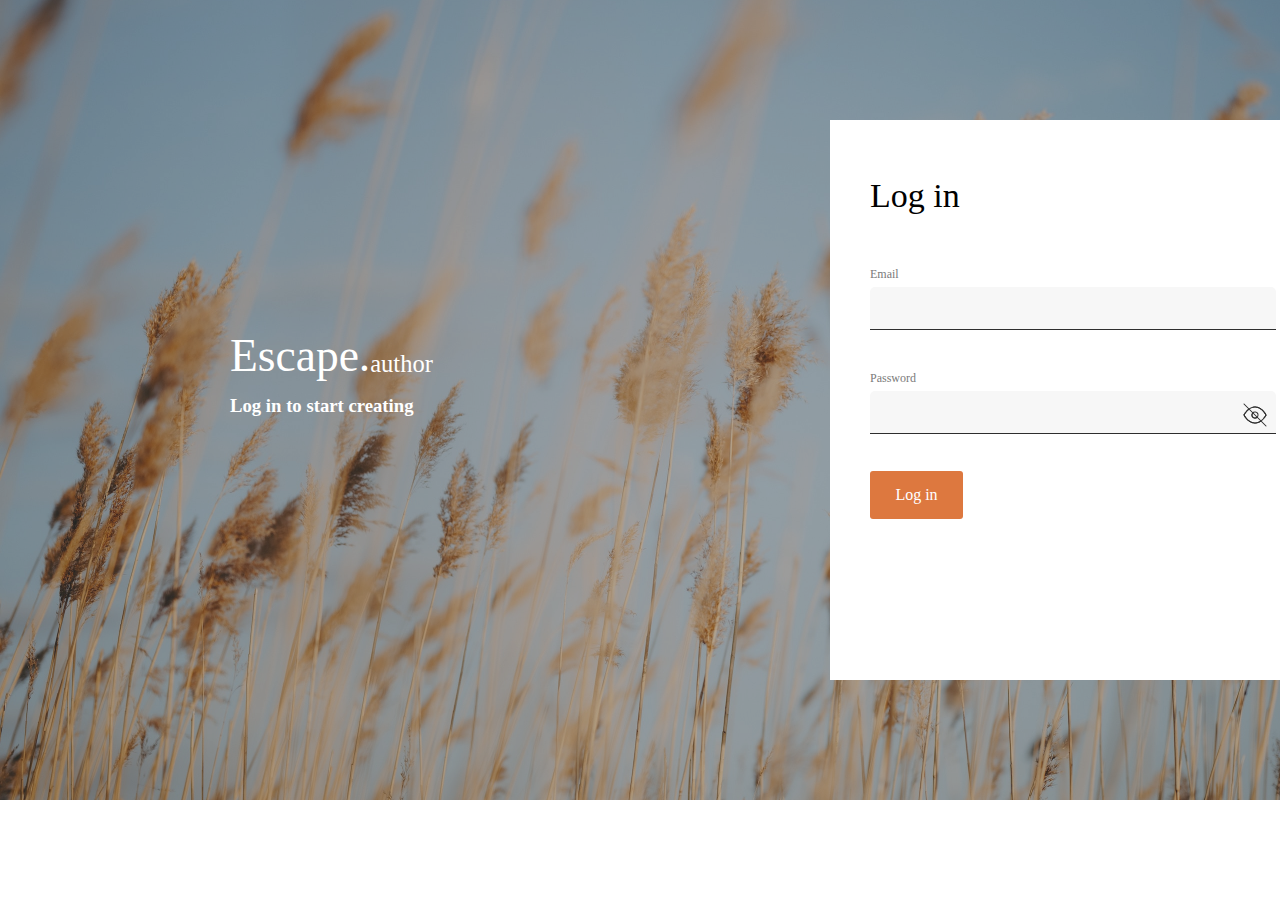
<file: pages/login.html>
<!DOCTYPE html>
<html lang="en">    
    <head>
        <meta charset="UTF-8">
        <link href="/static/css/login.css" rel="stylesheet">
        <title>Escape admin</title>
    </head>
    <body class="body">
        <div class="logo">  
            <div class="title">
                <h1 class="title__big">Escape.</h1>
                <h2 class="title__small">author</h2>
            </div>
            <h3 class="subtitle">Log in to start creating</h3>
        </div>    
        <div class="login">
            <h1 class="login__title">Log in</h1>
            <form class="login__form">
                <p class="form__email">Email</p>
                <input class="form__field-email" type="email" placeholder="">
                <p class="form__password">Password</p>
                <div class="form__password-input">
                    <input class="form__field-password" type="password" placeholder="">
                    <img id="show" class="password-input_show" src="/static/img/eye.png"></img>
                    <img id="hide" class="password-input_hide" src="/static/img/eye-off.png"></img>
                </div>   
                <input class="form__button" type="submit" value="Log in">
            </form>
        </div>
    </body>
    <script src="/static/js/login.js"></script>
</html>
</file>
<file: static/css/login.css>
.body
{
    background: url("/static/img/Admin.png");
    margin: 0;
    display: flex;
    flex-direction: row;
    background-repeat: no-repeat;
    object-fit: cover;
}

.logo
{
    display: flex;
    flex-direction: column;
    margin-left: 230px;
    margin-top: 333px;
}

.title
{
    display: flex;
    flex-direction: row;
    align-items: end;
    width: 232px;   
    height: 46px;
    margin-bottom: 16px;
}

.title__big
{
    color: white;
    font-family: 'Lora';
    font-style: normal;
    font-weight: 400;
    font-size: 45.5px;
    line-height: 46px;
    margin: 0;
}

.title__small
{
    color: white;
    font-family: 'Oxygen';
    font-style: normal;
    font-weight: 400;
    font-size: 24.5px;
    line-height: 31px;
    margin: 0;
}

.subtitle
{
    color: white;
    margin: 0;
}

.login
{
    background: white;
    width: 480px;
    height: 560px;
    margin-top: 120px;
    margin-left: 368px;
    display: flex;
    flex-direction: column;
}

.login__title
{
    font-family: 'Lora';
    font-style: normal;
    font-weight: 400;
    font-size: 34px;
    line-height: 40px;
    color: black;
    margin-top: 56px;
    margin-left: 40px;
    margin-bottom: 50px;
}

.login__form
{
    margin-left: 40px;
    display: flex;
    flex-direction: column;
}

.form__email
{
    margin-bottom: 5px;
    margin-top: 0;
    font-family: 'Oxygen';
    font-style: normal;
    font-weight: 400;
    font-size: 12px;
    line-height: 16px;
    color: #7A7A7A;
}

.form__field-email
{
    margin-right: 40px;
    border-left: white;
    border-top: white;
    border-right: white;
    border-bottom: 1px solid #2E2E2E;
    border-radius: 5px 5px 0px 0px;
    margin-bottom: 40px;
    height: 40px;
    background: #F7F7F7;
    font-family: 'Oxygen';
    font-style: normal;
    font-weight: 400;
    font-size: 16px;
    line-height: 24px;
    padding-left: 4px;
    color: #2E2E2E;
    width: 400px;
    height: 40px;
}

.form__field-email:focus
{
    background: #FFFFFF;
    outline: none;
}

.form__password
{
    margin-bottom: 5px;
    margin-top: 0;
    font-family: 'Oxygen';
    font-style: normal;
    font-weight: 400;
    font-size: 12px;
    line-height: 16px;
    color: #7A7A7A;
}

.form__field-password
{
    border-left: white;
    border-top: white;
    border-right: white;
    border-bottom: 1px solid #2E2E2E;
    border-radius: 5px 5px 0px 0px;
    height: 40px;
    background: #F7F7F7;
    font-family: 'Oxygen';
    font-style: normal;
    font-weight: 400;
    font-size: 16px;
    line-height: 24px;
    padding-left: 4px;
    color: #2E2E2E;
    width: 400px;
    height: 40px;
    position: absolute;
}

.form__field-password:focus
{
    background: #FFFFFF;
    outline: none;
}

.form__password-input
{
    width: 400px;
    height: 40px;
    margin-bottom: 40px;
    margin-right: 40px;
}

.password-input_show
{
    position: absolute;
    margin-left: 373px;
    margin-top: 12px;
}

.password-input_hide
{
    position: absolute;
    margin-left: 373px;
    margin-top: 12px;
}

.form__button
{
    width: 93px;
    height: 48px;
    background: #DD783F;
    border-radius: 3px;
    border-left: #DD783F;
    border-right: #DD783F;
    border-bottom: #DD783F;
    border-top: #DD783F;
    color: white;
    font-family: 'Oxygen';
    font-style: normal;
    font-weight: 400;
    font-size: 16px;
    line-height: 24px;
}
</file>
